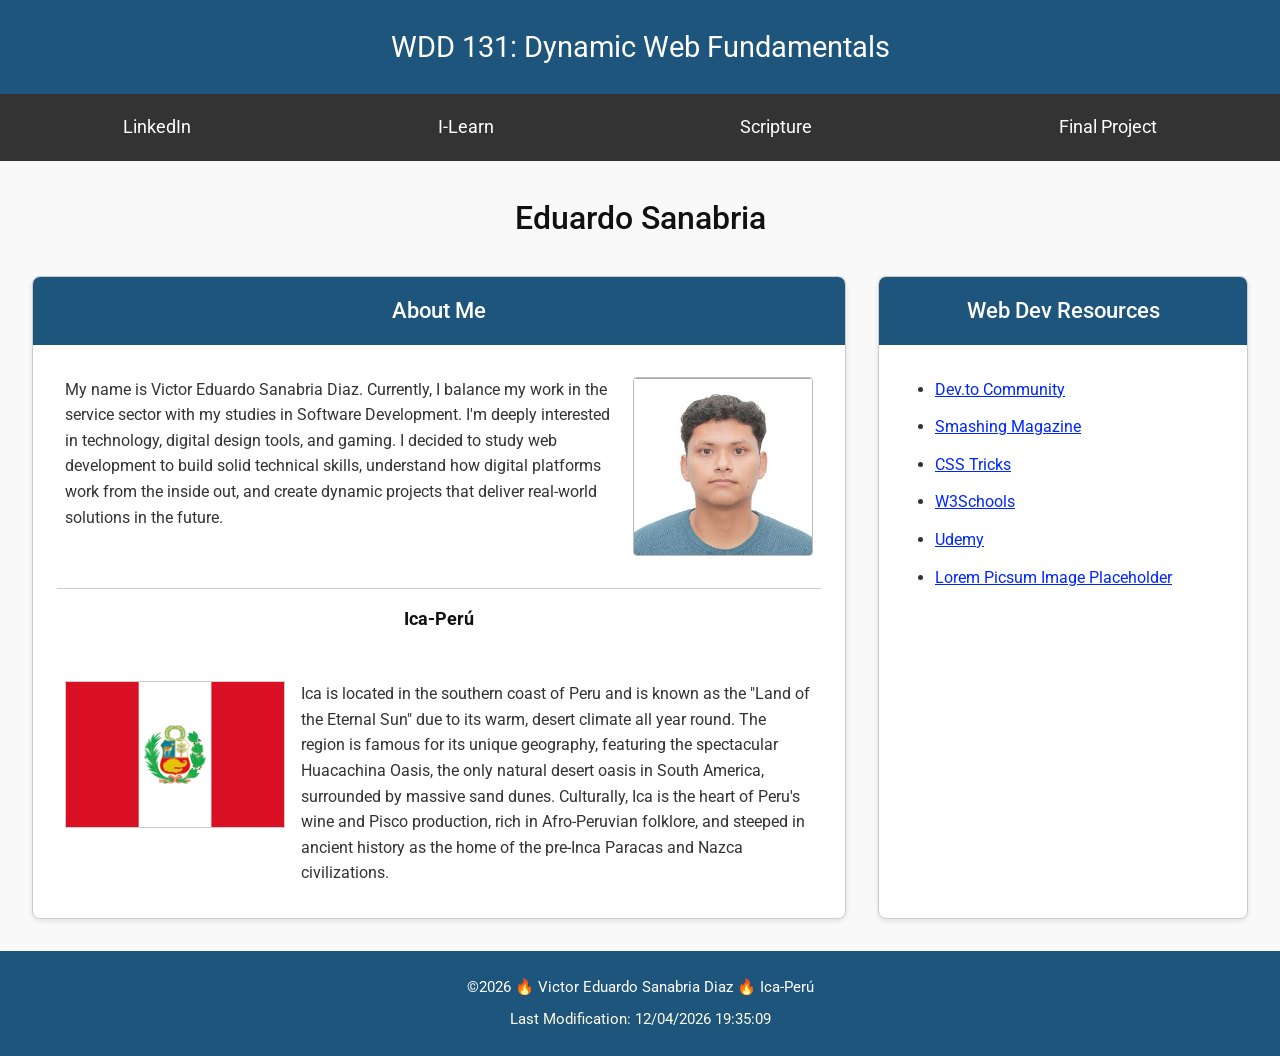
<file: index.html>
<!DOCTYPE html>
<html lang="en">
<head>
    <meta charset="UTF-8">
    <meta name="viewport" content="width=device-width, initial-scale=1.0">
    <title>WDD 131 – Dynamic Web Fundamentals – [Your Name]</title>
    <meta name="description" content="WDD 131 – Dynamic Web Fundamentals Eduardo Sanabria. A summary of web development resources, profile info, and dynamic date tracking.">
    <meta name="author" content="Victor Eduardo Sanabria Diaz">
    <link rel="preconnect" href="https://fonts.googleapis.com">
    <link rel="preconnect" href="https://fonts.gstatic.com" crossorigin>
    <link href="https://fonts.googleapis.com/css2?family=Roboto:wght@300;400;500;700&display=swap" rel="stylesheet">
    <link rel="stylesheet" href="styles/base.css">
    <script src="scripts/getdates.js" defer></script>
</head>
<body>
    <header>
        <span id="course-title">WDD 131: Dynamic Web Fundamentals</span>
        <nav>
            <a href="https://www.linkedin.com" target="_blank">LinkedIn</a>
            <a href="https://byupw.instructure.com/" target="_blank">I-Learn</a>
            <a href="https://www.churchofjesuschrist.org/study/scriptures/bofm/1-ne/3?lang=eng&id=p7#p7" target="_blank">Scripture</a>
            <a href="project/index.html">Final Project</a>
        </nav>
    </header>
    <main>
        <h1>Eduardo Sanabria</h1>
        <div class="grid-container">
            <section class="card">
                <h2>About Me</h2>
                <div class="card-content bio-grid">
                    <p>My name is Victor Eduardo Sanabria Diaz. Currently, I balance my work in the service sector with my studies in Software Development. I'm deeply interested in technology, digital design tools, and gaming. I decided to study web development to build solid technical skills, understand how digital platforms work from the inside out, and create dynamic projects that deliver real-world solutions in the future.</p>
                    <img src="images/profile.jpg" alt="Profile Picture" class="profile-img">
                </div>
                <hr>
                <h3 class="sub-heading">Ica-Perú</h3>
                <div class="card-content geo-grid">
                    <img src="images/peru.png" alt="Official Flag" class="flag-img">
                    <p>Ica is located in the southern coast of Peru and is known as the "Land of the Eternal Sun" due to its warm, desert climate all year round. The region is famous for its unique geography, featuring the spectacular Huacachina Oasis, the only natural desert oasis in South America, surrounded by massive sand dunes. Culturally, Ica is the heart of Peru's wine and Pisco production, rich in Afro-Peruvian folklore, and steeped in ancient history as the home of the pre-Inca Paracas and Nazca civilizations.</p>
                </div>
            </section>
            
            <section class="card">
                <h2>Web Dev Resources</h2>
                <div class="card-content">
                    <ul>
                        <li><a href="https://dev.to" target="_blank">Dev.to Community</a></li>
                        <li><a href="https://www.smashingmagazine.com" target="_blank">Smashing Magazine</a></li>
                        <li><a href="https://css-tricks.com" target="_blank">CSS Tricks</a></li>
                        <li><a href="https://www.w3schools.com" target="_blank">W3Schools</a></li>
                        <li><a href="https://www.udemy.com" target="_blank">Udemy</a></li>
                        <li><a href="https://picsum.photos" target="_blank">Lorem Picsum Image Placeholder</a></li>
                    </ul>
                </div>
            </section>
        </div>
    </main>
    <footer>
        <p>&copy;<span id="currentyear"></span> 🔥 Victor Eduardo Sanabria Diaz 🔥 Ica-Perú</p>
        <p id="lastModified"></p>
    </footer>
</body>
</html>
</file>
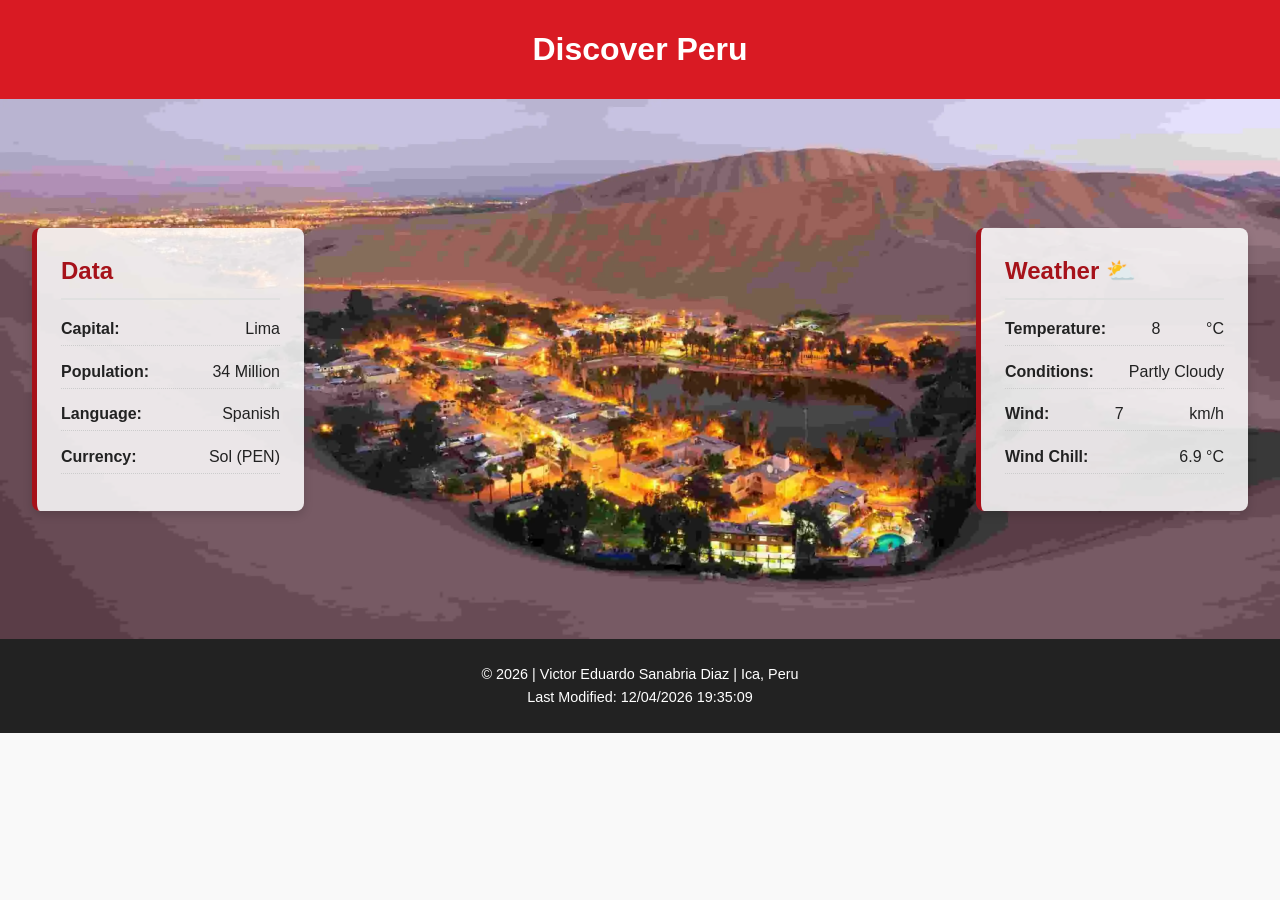
<file: place.html>
<!DOCTYPE html>
<html lang="en">
<head>
    <meta charset="UTF-8">
    <meta name="viewport" content="width=device-width, initial-scale=1.0">
    <meta name="author" content="Victor Eduardo Sanabria Diaz">
    <title>Discover Peru | W03 Assignment</title>
    <meta name="description" content="Explore Peru's rich history, iconic landmarks, and vibrant culture in this comprehensive guide.">
    <link rel="stylesheet" href="styles/place.css">
    <script src="scripts/place.js" defer></script>
</head>
<body>
    <header>
        <h1>Discover Peru</h1>
    </header>

    <main>
        <div class="hero-container">
            <picture>
                <source media="(min-width: 800px)" srcset="images/hero-large.webp">
                <img src="images/hero-large.webp" alt="Scenic view of Peru landscape" loading="lazy">
            </picture>
        </div>

        <section class="info-card">
            <h2>Data</h2>
            <ul>
                <li><strong>Capital:</strong> Lima</li>
                <li><strong>Population:</strong> 34 Million</li>
                <li><strong>Language:</strong> Spanish</li>
                <li><strong>Currency:</strong> Sol (PEN)</li>
            </ul>
        </section>

        <section class="weather-card">
            <h2 class="weather-heading">Weather</h2>
            <svg class="weather-icon-mobile" xmlns="http://www.w3.org/2000/svg" height="48px" viewBox="0 -960 960 960" width="48px" fill="#5f6368">
                <path d="M80-200v-80h800v80H80Zm160-200q-50 0-85-35t-35-85q0-50 35-85t85-35q10 0 20 2.5t20 6.5q24-60 80.5-98T446-680q78 0 134 50t65 126q25 5 44.5 19.5T716-448q35 15 54.5 47t19.5 71q0 50-35 85t-85 35H240Z"/>
            </svg>
            
            <ul>
                <li><strong>Temperature:</strong> <span id="temp">8</span>°C</li>
                <li><strong>Conditions:</strong> Partly Cloudy</li>
                <li><strong>Wind:</strong> <span id="wind">7</span> km/h</li>
                <li><strong>Wind Chill:</strong> <span id="chill"></span></li>
            </ul>
        </section>
    </main>

    <footer>
        <p>&copy; <span id="currentyear"></span> | Victor Eduardo Sanabria Diaz | Ica, Peru</p>
        <p id="lastModified"></p>
    </footer>
</body>
</html>
</file>
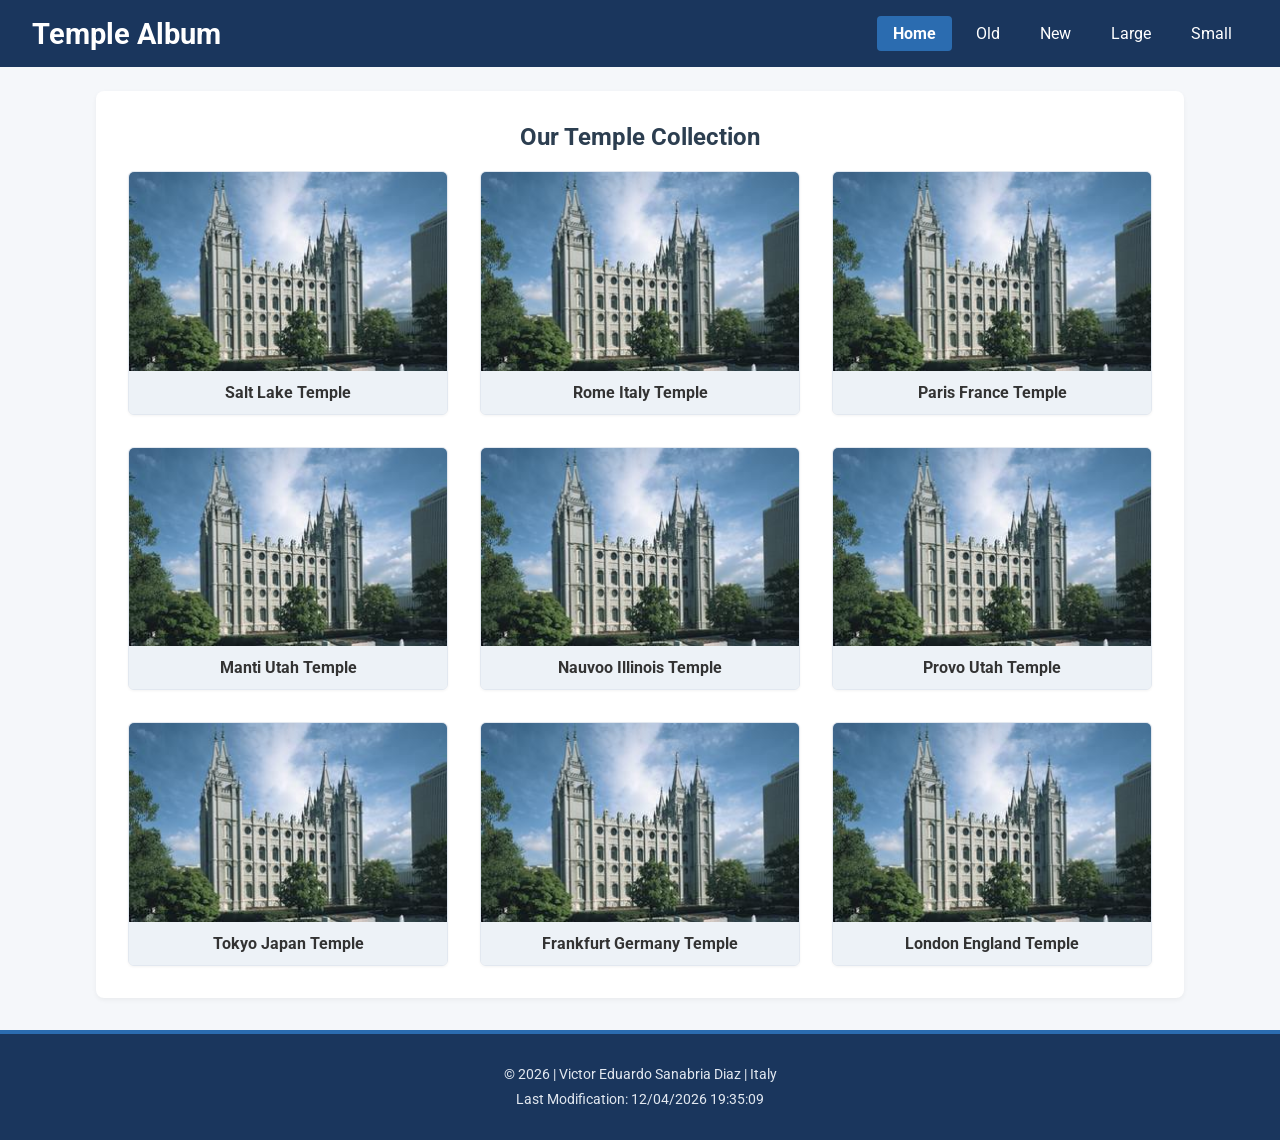
<file: temples.html>
<!DOCTYPE html>
<html lang="en">
<head>
  <meta charset="utf-8">
  <meta name="viewport" content="width=device-width, initial-scale=1.0">
  <title>Temple Album - WDD 131</title>
  <meta name="description" content="Discover the responsive Temple Album project for WDD 131, featuring a dynamic photo gallery and accessible navigation menu.">
  <meta name="author" content="Victor Eduardo Sanabria Diaz">
  
  <link rel="preconnect" href="https://fonts.googleapis.com">
  <link rel="preconnect" href="https://fonts.gstatic.com" crossorigin>
  <link href="https://fonts.googleapis.com/css2?family=Roboto:wght@300;400;700&display=swap" rel="stylesheet">
  
  <link rel="stylesheet" href="styles/temples.css">
  <link rel="stylesheet" href="styles/temples-large.css">
  
  <script src="scripts/temples.js" defer></script>
</head>
<body>

  <header>
    <h1>Temple Album</h1>
    <button id="menu" aria-label="Toggle Menu"></button>
    <nav class="navigation">
      <a href="#" class="active">Home</a>
      <a href="#">Old</a>
      <a href="#">New</a>
      <a href="#">Large</a>
      <a href="#">Small</a>
    </nav>
  </header>

  <main>
    <h2>Our Temple Collection</h2>
    <div class="grid-container">
      <figure>
        <img src="images/salt-lake-temple.jpg" alt="Temple Placeholder" loading="lazy">
        <figcaption>Salt Lake Temple</figcaption>
      </figure>
      <figure>
        <img src="images/salt-lake-temple.jpg" alt="Temple Placeholder" loading="lazy">
        <figcaption>Rome Italy Temple</figcaption>
      </figure>
      <figure>
        <img src="images/salt-lake-temple.jpg" alt="Temple Placeholder" loading="lazy">
        <figcaption>Paris France Temple</figcaption>
      </figure>
      <figure>
        <img src="images/salt-lake-temple.jpg" alt="Temple Placeholder" loading="lazy">
        <figcaption>Manti Utah Temple</figcaption>
      </figure>
      <figure>
        <img src="images/salt-lake-temple.jpg" alt="Temple Placeholder" loading="lazy">
        <figcaption>Nauvoo Illinois Temple</figcaption>
      </figure>
      <figure>
        <img src="images/salt-lake-temple.jpg" alt="Temple Placeholder" loading="lazy">
        <figcaption>Provo Utah Temple</figcaption>
      </figure>
      <figure>
        <img src="images/salt-lake-temple.jpg" alt="Temple Placeholder" loading="lazy">
        <figcaption>Tokyo Japan Temple</figcaption>
      </figure>
      <figure>
        <img src="images/salt-lake-temple.jpg" alt="Temple Placeholder" loading="lazy">
        <figcaption>Frankfurt Germany Temple</figcaption>
      </figure>
      <figure>
        <img src="images/salt-lake-temple.jpg" alt="Temple Placeholder" loading="lazy">
        <figcaption>London England Temple</figcaption>
      </figure>
    </div>
  </main>

  <footer>
    <p>&copy; <span id="currentyear"></span> | Victor Eduardo Sanabria Diaz | Italy</p>
    <p id="lastModified"></p>
  </footer>
</body>
</html>
</file>
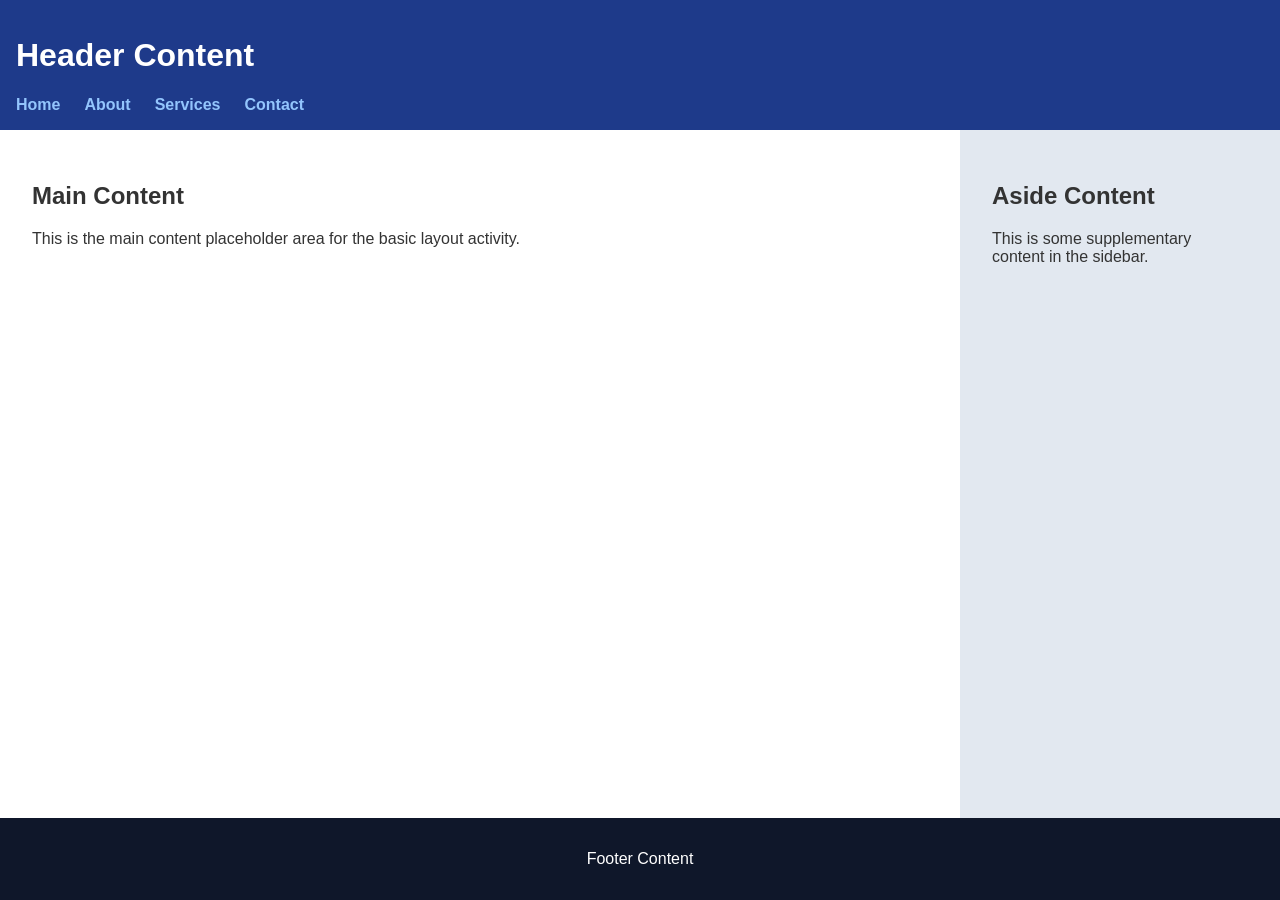
<file: week01/basic-layout.html>
<!DOCTYPE html>
<html lang="en">
<head>
    <meta charset="UTF-8">
    <meta name="viewport" content="width=device-width, initial-scale=1.0">
    <title>Victor Eduardo Sanabria Diaz - WDD 131</title>
    <link rel="stylesheet" href="styles/layout.css">
</head>
<body>
    <header>
        <h1>Header Content</h1>
        <nav>
            <ul>
                <li><a href="#">Home</a></li>
                <li><a href="#">About</a></li>
                <li><a href="#">Services</a></li>
                <li><a href="#">Contact</a></li>
            </ul>
        </nav>
    </header>
    <main>
        <h2>Main Content</h2>
        <p>This is the main content placeholder area for the basic layout activity.</p>
    </main>

    <aside>
        <h2>Aside Content</h2>
        <p>This is some supplementary content in the sidebar.</p>
    </aside>

    <footer>
        <p>Footer Content</p>
    </footer>
    
</body>
</html>
</file>
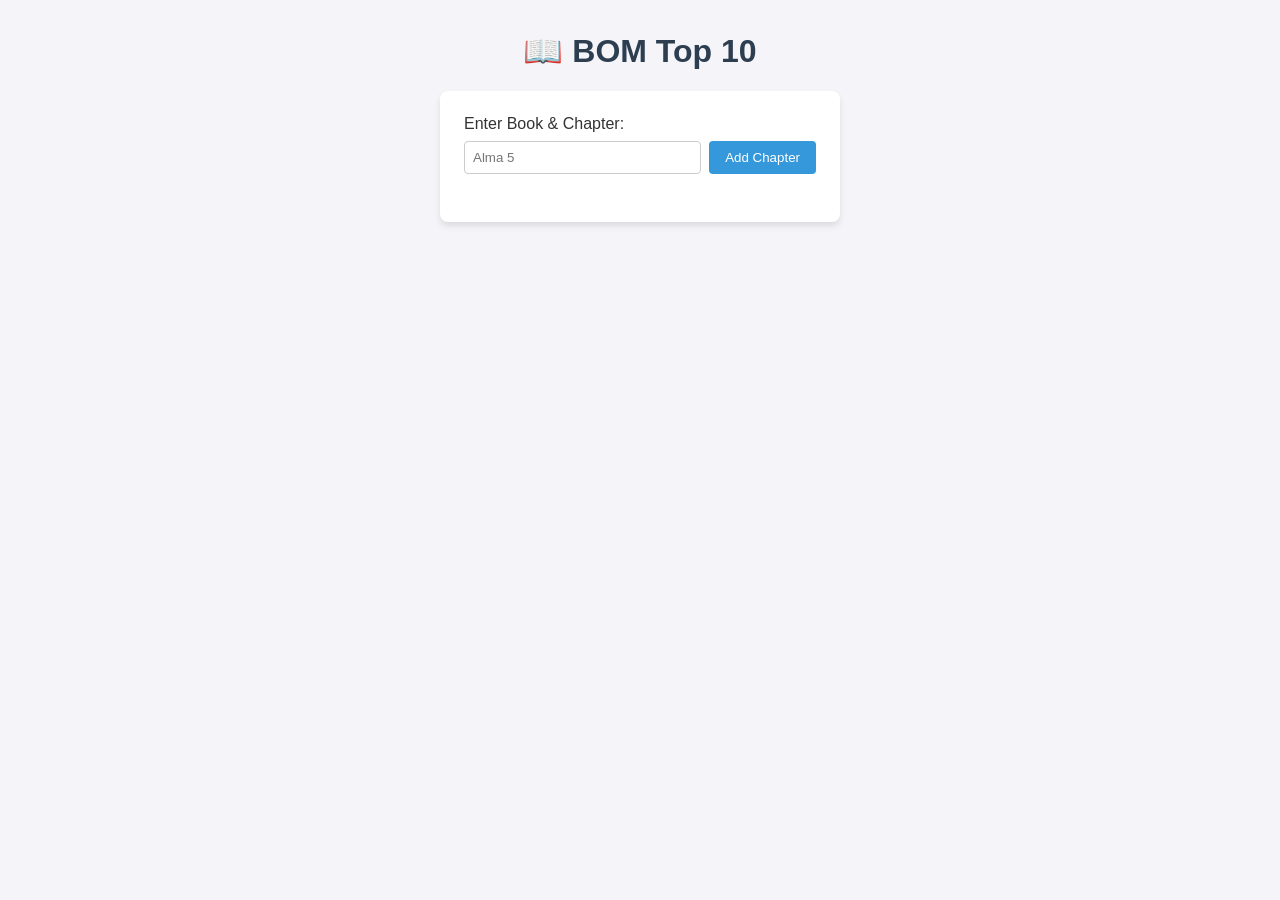
<file: week02/bom.html>
<!DOCTYPE html>
<html lang="en">
<head>
  <meta charset="utf-8">
  <meta name="viewport" content="width=device-width, initial-scale=1.0">
  <title>Book of Mormon - Top 10</title>
  <meta name="description" content="Book of Mormon favorite chapters list application.">
  <meta name="author" content="Victor Eduardo Sanabria Diaz">
  <link rel="stylesheet" href="styles/bom.css">
</head>
<body>

  <h1>📖 BOM Top 10</h1>
  <main>
    <label for="favchap">Enter Book & Chapter: </label>
    <div class="input">
      <input type="text" id="favchap" placeholder="Alma 5">
      <button type="submit">Add Chapter</button>
    </div>
    <ul id="list"></ul>
  </main>

  <script src="scripts/bom.js"></script>
</body>
</html>
</file>
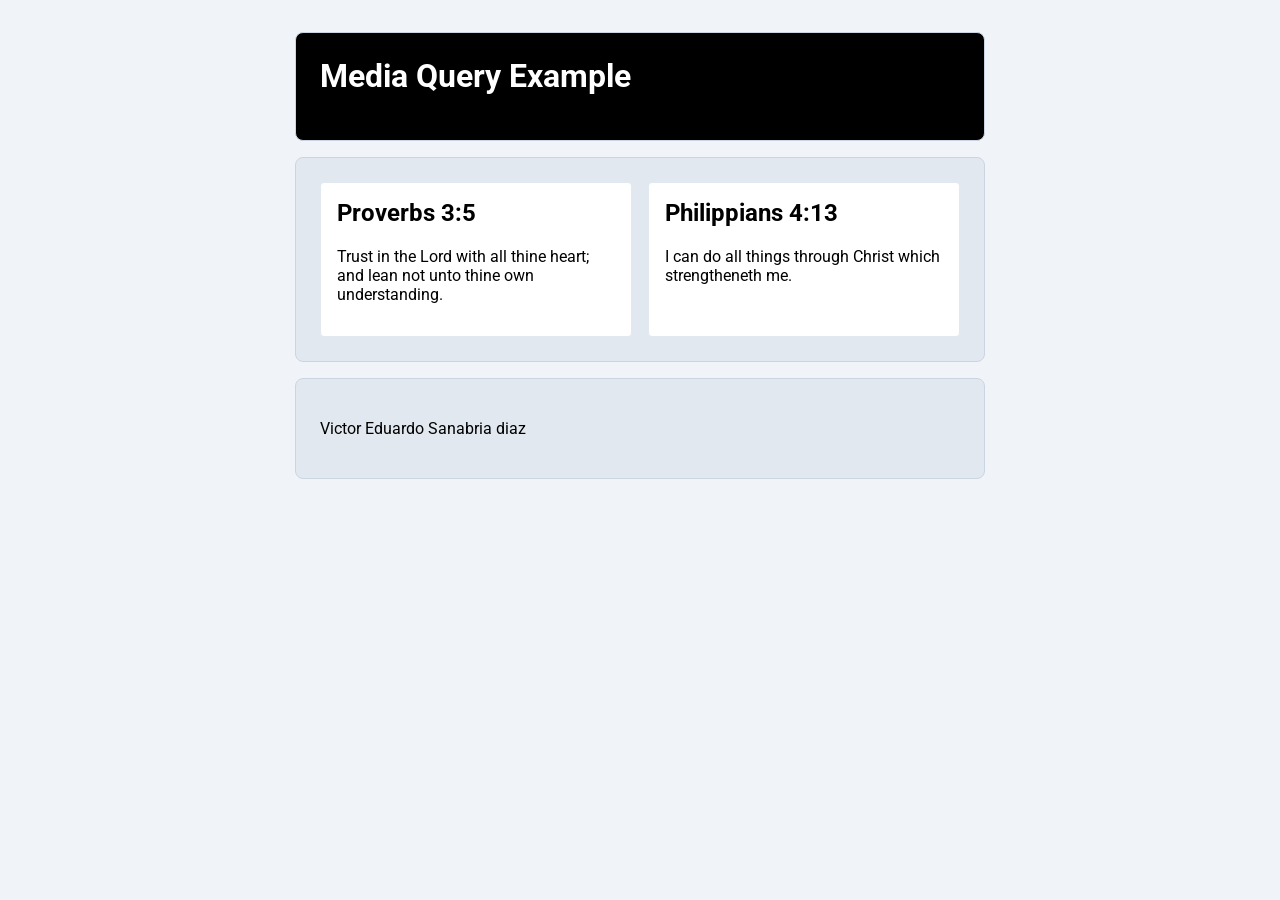
<file: week02/media-query.html>
<!DOCTYPE html>
<html lang="en">
<head>
  <meta charset="utf-8">
  <meta name="viewport" content="width=device-width, initial-scale=1.0">
  <title>WDD 131 – Media Query Example</title>
  <meta name="description" content="Media query learning activity example page.">
  <meta name="author" content="[Your Full Name Here]">
  
  <!-- Google Fonts Contemporary Embed code for Roboto -->
  <link rel="preconnect" href="https://fonts.googleapis.com">
  <link rel="preconnect" href="https://fonts.gstatic.com" crossorigin>
  <link href="https://fonts.googleapis.com/css2?family=Roboto:ital,wght@0,100..900;1,100..900&display=swap" rel="stylesheet">
  
  <!-- External CSS Files -->
  <link rel="stylesheet" href="styles/media-query.css">
  <link rel="stylesheet" href="styles/media-query-large.css">
</head>
<body>

  <header>
    <h1>Media Query Example</h1>
  </header>

  <main>
    <section>
      <h2>Proverbs 3:5</h2>
      <p>Trust in the Lord with all thine heart; and lean not unto thine own understanding.</p>
    </section>
    
    <section>
      <h2>Philippians 4:13</h2>
      <p>I can do all things through Christ which strengtheneth me.</p>
    </section>
  </main>

  <footer>
    <p>Victor Eduardo Sanabria diaz</p>
  </footer>

</body>
</html>
</file>
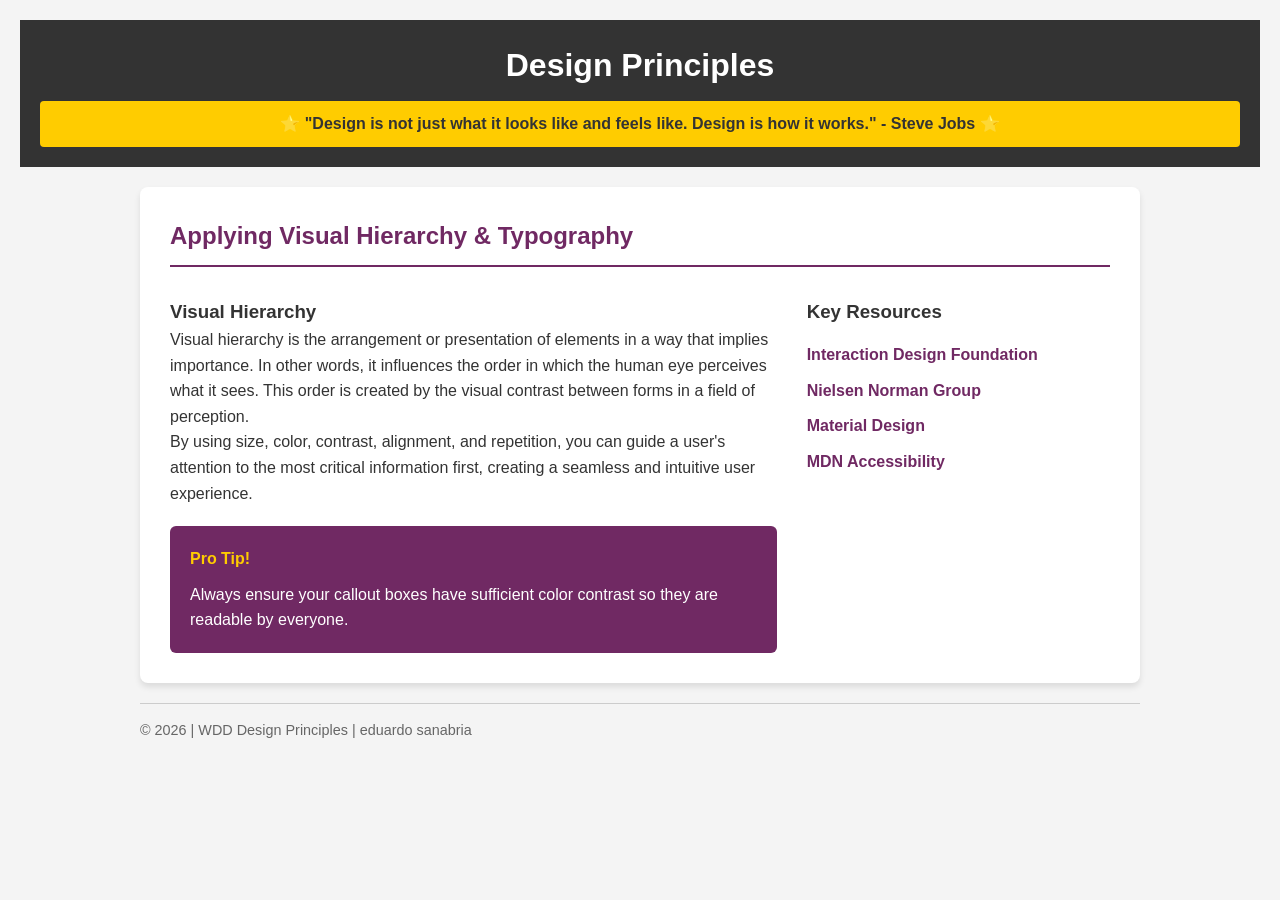
<file: week03/design.html>
<!DOCTYPE html>
<html lang="en">
<head>
    <meta charset="UTF-8">
    <meta name="viewport" content="width=device-width, initial-scale=1.0">
    <title>WDD Design Principles</title>
    <link rel="stylesheet" href="styles/design.css">
</head>
<body>
    <header>
        <h1>Design Principles</h1>
        <!-- Replaced obsolete marquee with a static banner -->
        <div class="banner">
            ⭐ "Design is not just what it looks like and feels like. Design is how it works." - Steve Jobs ⭐
        </div>
    </header>

    <main>
        <h2>Applying Visual Hierarchy & Typography</h2>
        
        <article>
            <h3>Visual Hierarchy</h3>
            <p>
                Visual hierarchy is the arrangement or presentation of elements in a way that implies importance. 
                In other words, it influences the order in which the human eye perceives what it sees. This order 
                is created by the visual contrast between forms in a field of perception.
            </p>
            <p>
                By using size, color, contrast, alignment, and repetition, you can guide a user's attention to the 
                most critical information first, creating a seamless and intuitive user experience.
            </p>
            <div class="callout">
                <h4>Pro Tip!</h4>
                <p>Always ensure your callout boxes have sufficient color contrast so they are readable by everyone.</p>
            </div>
        </article>

        <section class="resources">
            <h3>Key Resources</h3>
            <ul>
                <li><a href="https://www.interaction-design.org/" target="_blank">Interaction Design Foundation</a></li>
                <li><a href="https://www.nngroup.com/" target="_blank">Nielsen Norman Group</a></li>
                <li><a href="https://material.io/" target="_blank">Material Design</a></li>
                <li><a href="https://developer.mozilla.org/en-US/docs/Web/Accessibility" target="_blank">MDN Accessibility</a></li>
            </ul>
        </section>
    </main>

    <footer>
        <p>&copy; 2026 | WDD Design Principles | eduardo sanabria</p>
    </footer>
</body>
</html>
</file>
<file: styles/base.css>
* {
    margin: 0;
    padding: 0;
    box-sizing: border-box;
}

body {
    font-family: 'Roboto', sans-serif;
    background-color: #f9f9f9;
    color: #333;
    display: flex;
    flex-direction: column;
    min-height: 100vh;
    font-size: 16px;
    line-height: 1.6;
}

header {
    background-color: #1e557c;
    color: white;
    text-align: center;
    padding: 1.5rem 0 0 0;
}

#course-title {
    display: block;
    font-size: 1.8rem;
    font-weight: 400;
    text-align: center;
    margin-bottom: 1.5rem;
}

nav {
    display: flex;
    background-color: #333;
    justify-content: center;
    width: 100%;
}

nav a {
    color: white;
    text-decoration: none;
    padding: 1.2rem 2.5rem;
    text-align: center;
    flex-grow: 1;
    font-size: 1.1rem;
    transition: background-color 0.3s ease;
}

nav a:hover {
    background-color: #555;
    color: #ffeb3b;
}

main {
    max-width: 1280px;
    width: 95%;
    margin: 2rem auto;
    flex-grow: 1;
}

h1 {
    text-align: center;
    margin-bottom: 2rem;
    font-weight: 500;
    color: #111;
}

.grid-container {
    display: grid;
    grid-template-columns: 2.2fr 1fr;
    gap: 2rem;
}

@media (max-width: 768px) {
    .grid-container {
        grid-template-columns: 1fr;
    }
}

.card {
    background-color: white;
    border: 1px solid #ccc;
    border-radius: 8px;
    overflow: hidden;
    box-shadow: 0 2px 5px rgba(0,0,0,0.1);
}

.card h2 {
    background-color: #1e557c;
    color: white;
    text-align: center;
    padding: 1rem;
    font-size: 1.4rem;
    font-weight: 500;
}

.card-content {
    padding: 2rem;
}

.bio-grid, .geo-grid {
    display: grid;
    grid-template-columns: 1fr auto;
    gap: 1rem;
    align-items: start;
}

.geo-grid {
    grid-template-columns: auto 1fr;
    margin-top: 1rem;
}

.profile-img {
    width: 180px;
    height: auto;
    border-radius: 4px;
    border: 1px solid #bbb;
}

.flag-img {
    width: 220px;
    height: auto;
    border: 1px solid #ccc;
}

hr {
    border: 0;
    height: 1px;
    background: #ccc;
    margin: 0 1.5rem;
}

.sub-heading {
    text-align: center;
    margin-top: 1rem;
    font-size: 1.1rem;
    color: #111;
}

.card ul {
    list-style-type: disc;
    padding-left: 1.5rem;
}

.card ul li {
    margin-bottom: 0.75rem;
}

.card ul li a {
    color: #0026ff;
    text-decoration: underline;
}

.card ul li a:hover {
    color: #ff5722;
}

footer {
    background-color: #1e557c;
    color: white;
    text-align: center;
    padding: 1.5rem;
    font-size: 0.95rem;
    line-height: 1.6;
}

#lastModified {
    color: #fffde7;
    margin-top: 0.5rem;
}
</file>
<file: styles/place.css>
:root {
    --primary-color: #D91A23;
    --secondary-color: #A6121A;
    --light-bg: #F9F9F9;
    --dark-text: #222222;
    --white: #FFFFFF;
    --card-bg: rgba(255, 255, 255, 0.85);
    --font-family: 'Segoe UI', Tahoma, Geneva, Verdana, sans-serif;
}

* {
    margin: 0;
    padding: 0;
    box-sizing: border-box;
}

body {
    font-family: var(--font-family);
    color: var(--dark-text);
    background-color: var(--light-bg);
    line-height: 1.6;
}

header {
    background-color: var(--primary-color);
    color: var(--white);
    padding: 1.5rem;
    text-align: center;
}

.hero-container img {
    width: 100%;
    height: auto;
    display: block;
    object-fit: cover;
}

.info-card, .weather-card {
    background-color: var(--white);
    margin: 1rem;
    padding: 1.5rem;
    border-radius: 8px;
    box-shadow: 0 4px 10px rgba(0, 0, 0, 0.15);
}

.info-card h2, .weather-card h2 {
    color: var(--secondary-color);
    border-bottom: 2px solid #E0E0E0;
    padding-bottom: 0.5rem;
    margin-bottom: 1rem;
}

ul {
    list-style: none;
}

ul li {
    margin-bottom: 0.8rem;
    display: flex;
    justify-content: space-between;
    border-bottom: 1px dotted #CCCCCC;
    padding-bottom: 0.2rem;
}

.weather-icon-mobile {
    display: block;
    margin-bottom: 1rem;
}

footer {
    background-color: var(--dark-text);
    color: var(--white);
    text-align: center;
    padding: 1.5rem;
    margin-top: 0;
    font-size: 0.9rem;
}

@media (min-width: 768px) {
    main {
        display: grid;
        grid-template-columns: 1fr 2fr 1fr;
        grid-template-rows: auto;
        position: relative;
        max-width: 100%;
        margin: 0;
        padding: 0;
    }

    .hero-container {
        grid-column: 1 / -1;
        grid-row: 1;
        z-index: 1;
    }

    .hero-container img {
        height: 60vh;
    }

    .info-card {
        grid-column: 1;
        grid-row: 1;
        z-index: 2;
        align-self: center;
        margin-left: 2rem;
        background-color: var(--card-bg);
        border-left: 5px solid var(--secondary-color);
    }

    .weather-card {
        grid-column: 3;
        grid-row: 1;
        z-index: 2;
        align-self: center;
        margin-right: 2rem;
        background-color: var(--card-bg);
        border-left: 5px solid var(--secondary-color);
    }

    .weather-icon-mobile {
        display: none;
    }

    .weather-heading::after {
        content: " ⛅";
    }
}
</file>
<file: styles/temples.css>
body {
  font-family: 'Roboto', sans-serif;
  margin: 0;
  padding: 0;
  background-color: #f5f7fa;
  color: #333;
}

header {
  background-color: #1a365d;
  color: white;
  padding: 1rem;
  position: relative;
  display: flex;
  flex-direction: column;
  align-items: center;
}

h1 {
  margin: 0 0 0.5rem 0;
  font-size: 1.8rem;
}

/* Hamburguer button style using pseudo-elements */
#menu {
  background: none;
  border: none;
  font-size: 2rem;
  color: white;
  cursor: pointer;
  position: absolute;
  top: 1rem;
  right: 1rem;
}

#menu::before {
  content: "☰";
}

#menu.show::before {
  content: "❌";
}

nav {
  display: flex;
  flex-direction: column;
  width: 100%;
  text-align: center;
  margin-top: 1rem;
}

.navigation {
  display: none;
}

.navigation.show {
  display: flex;
}

.navigation a {
  color: white;
  text-decoration: none;
  padding: 0.75rem;
  transition: background-color 0.3s;
}

.navigation a:hover, .navigation a.active {
  background-color: #2b6cb0;
  font-weight: bold;
}

/* Main Content Layout */
main {
  max-width: 95%;
  margin: 1.5rem auto;
  padding: 1rem;
  background-color: white;
  border-radius: 8px;
  box-shadow: 0 2px 5px rgba(0,0,0,0.05);
}

main h2 {
  text-align: center;
  color: #2c3e50;
  margin-top: 0;
}

/* Mobile-first: 1 Column Grid */
.grid-container {
  display: grid;
  grid-template-columns: 1fr;
  gap: 1.5rem;
}

figure {
  margin: 0;
  background-color: #f8fafc;
  border: 1px solid #e2e8f0;
  border-radius: 6px;
  overflow: hidden;
  text-align: center;
  box-shadow: 0 1px 3px rgba(0,0,0,0.05);
}

figure img {
  width: 100%;
  height: auto;
  display: block;
}

figcaption {
  padding: 0.75rem;
  font-weight: bold;
  background-color: #edf2f7;
}

/* Footer layout */
footer {
  background-color: #1a365d;
  color: #e2e8f0;
  text-align: center;
  padding: 1.5rem 1rem;
  margin-top: 2rem;
  font-size: 0.9rem;
  border-top: 4px solid #2b6cb0;
}

footer p {
  margin: 0.5rem 0;
}
</file>
<file: styles/temples-large.css>
@media only screen and (min-width: 48rem) {
  
  header {
    flex-direction: row;
    justify-content: space-between;
    padding: 1rem 2rem;
  }

  h1 {
    margin: 0;
  }

  /* Hide burger menu button on desktop */
  #menu {
    display: none;
  }

  /* Display navigation horizontally */
  .navigation {
    display: flex !important;
    flex-direction: row;
    width: auto;
    margin-top: 0;
    gap: 0.5rem;
  }

  .navigation a {
    border-radius: 4px;
    padding: 0.5rem 1rem;
  }

  main {
    max-width: 1024px;
    padding: 2rem;
  }

  /* Responsive Multi-column Grid using auto-fit and minmax */
  .grid-container {
    grid-template-columns: repeat(auto-fit, minmax(280px, 1fr));
    gap: 2rem;
  }
}
</file>
<file: week01/styles/layout.css>
body {
    margin: 0;
    font-family: 'Segoe UI', Tahoma, Geneva, Verdana, sans-serif;
    background-color: #f4f4f9;
    color: #333;
    min-height: 100vh;
    display: grid;
    grid-template-rows: auto 1fr auto;
    grid-template-columns: 3fr 1fr;
    grid-template-areas: 
    "header header"
    "main aside"
    "footer footer";
}

header {
    grid-area: header;
    background-color: #1e3a8a;
    color: white;
    padding: 1rem;
}

main {
    grid-area: main;
    background-color: white;
    padding: 2rem;
}

aside {
    grid-area: aside;
    background-color: #e2e8f0;
    padding: 2rem;
}
footer {
    grid-area: footer;
    background-color: #0f172a;
    color: white;
    text-align: center;
    padding: 1rem;
}

nav ul {
    display: flex;
    list-style: none;
    padding: 0;
    margin: 1rem 0 0 0;
    gap: 1.5rem; 
}

nav a {
    color: #93c5fd;
    text-decoration: none;
    font-weight: bold;
    transition: color 0.3s;
}

nav a:hover {
    color: white;
}

@media (max-width: 768px) {
    body {
        grid-template-columns: 1fr;
        grid-template-areas: 
            "header"
            "main"
            "aside"
            "footer";
    }
}
</file>
<file: week02/styles/bom.css>
body {
  font-family: Arial, sans-serif;
  margin: 2rem auto;
  max-width: 400px;
  background-color: #f4f4f9;
  color: #333;
  padding: 0 1rem;
}

h1 {
  text-align: center;
  color: #2c3e50;
}

main {
  background: white;
  padding: 1.5rem;
  border-radius: 8px;
  box-shadow: 0 4px 6px rgba(0, 0, 0, 0.1);
}

.input {
  display: flex;
  gap: 0.5rem;
  margin-top: 0.5rem;
  margin-bottom: 1.5rem;
}

input {
  flex: 1;
  padding: 0.5rem;
  border: 1px solid #ccc;
  border-radius: 4px;
}

button {
  padding: 0.5rem 1rem;
  background-color: #3498db;
  color: white;
  border: none;
  border-radius: 4px;
  cursor: pointer;
}

button:hover {
  background-color: #2980b9;
}

ul {
  list-style-type: none;
  padding: 0;
  margin: 0;
}

li {
  display: flex;
  justify-content: space-between;
  align-items: center;
  padding: 0.5rem;
  background-color: #f9f9f9;
  border: 1px solid #eee;
  margin-bottom: 0.5rem;
  border-radius: 4px;
}

li button {
  background: none;
  border: none;
  padding: 0.2rem 0.5rem;
  cursor: pointer;
}
</file>
<file: week02/styles/media-query.css>
body {
  font-family: 'Roboto', sans-serif;
  margin: 0;
  padding: 1rem;
  background-color: #f0f4f8;
}

header, main, footer {
  max-width: 640px;
  margin: 1rem auto;
  padding: 1.5rem;
  background-color: #e2e8f0; 
  border: 1px solid #cbd5e1;  
  border-radius: 8px;
}


main {
  display: grid;
  grid-template-columns: 1fr;
  gap: 1rem;
}


section {
  background-color: #ffffff; 
  padding: 1rem;
  border-radius: 4px;
  border: 1px solid #e2e8f0;
}

h1, h2 {
  margin-top: 0;
}
</file>
<file: week02/styles/media-query-large.css>
@media screen and (min-width: 500px) {
  
  header {
    background-color: #000000; 
    color: #ffffff;            
  }

  main {
    grid-template-columns: 1fr 1fr; 
  }
  
}
</file>
<file: week03/styles/design.css>
/* --- Starter CSS & Reset --- */
* {
    box-sizing: border-box;
    margin: 0;
    padding: 0;
}

body {
    font-family: Arial, sans-serif;
    line-height: 1.6;
    color: #333;
    background-color: #f4f4f4;
    padding: 20px;
}

header {
    background-color: #333;
    color: #fff;
    padding: 20px;
    text-align: center;
    margin-bottom: 20px;
}

/* --- Banner Styling (Replacing Marquee) --- */
.banner {
    background-color: #ffcc00;
    color: #333;
    padding: 10px;
    font-weight: bold;
    margin-top: 10px;
    border-radius: 4px;
}

/* --- Main Layout: Two Columns using CSS Grid --- */
main {
    display: grid;
    grid-template-columns: 2fr 1fr;
    gap: 30px;
    max-width: 1000px;
    margin: 0 auto;
    background: #fff;
    padding: 30px;
    border-radius: 8px;
    box-shadow: 0 4px 6px rgba(0,0,0,0.1);
}

/* Make the h2 span across both columns and left-align it */
main h2 {
    grid-column: 1 / span 2;
    text-align: left; /* Left-aligned instead of centered */
    border-bottom: 2px solid #702963;
    padding-bottom: 10px;
    color: #702963;
}

/* --- Callout Box Fixes (Padding & Contrast) --- */
.callout {
    background-color: #702963; /* Deep Purple */
    color: #ffffff;            /* Changed from #777 to #ffffff to pass WCAG AAA (Contrast ratio: 12.1:1) */
    padding: 20px;             /* Fixed padding issues */
    margin-top: 20px;
    border-radius: 6px;
}

.callout h4 {
    margin-bottom: 10px;
    color: #ffcc00;            /* High-contrast accent color for the heading */
}

/* --- Resources Section --- */
.resources ul {
    list-style-type: none;
    margin-top: 15px;
}

.resources li {
    margin-bottom: 10px;
}

.resources a {
    color: #702963;
    text-decoration: none;
    font-weight: bold;
}

.resources a:hover {
    text-decoration: underline;
}

/* --- Footer --- */
footer {
    max-width: 1000px;
    margin: 20px auto 0 auto;
    padding: 15px 0;
    text-align: left; /* Moved footer content to the left */
    border-top: 1px solid #ccc;
    font-size: 0.9em;
    color: #666;
}
</file>
